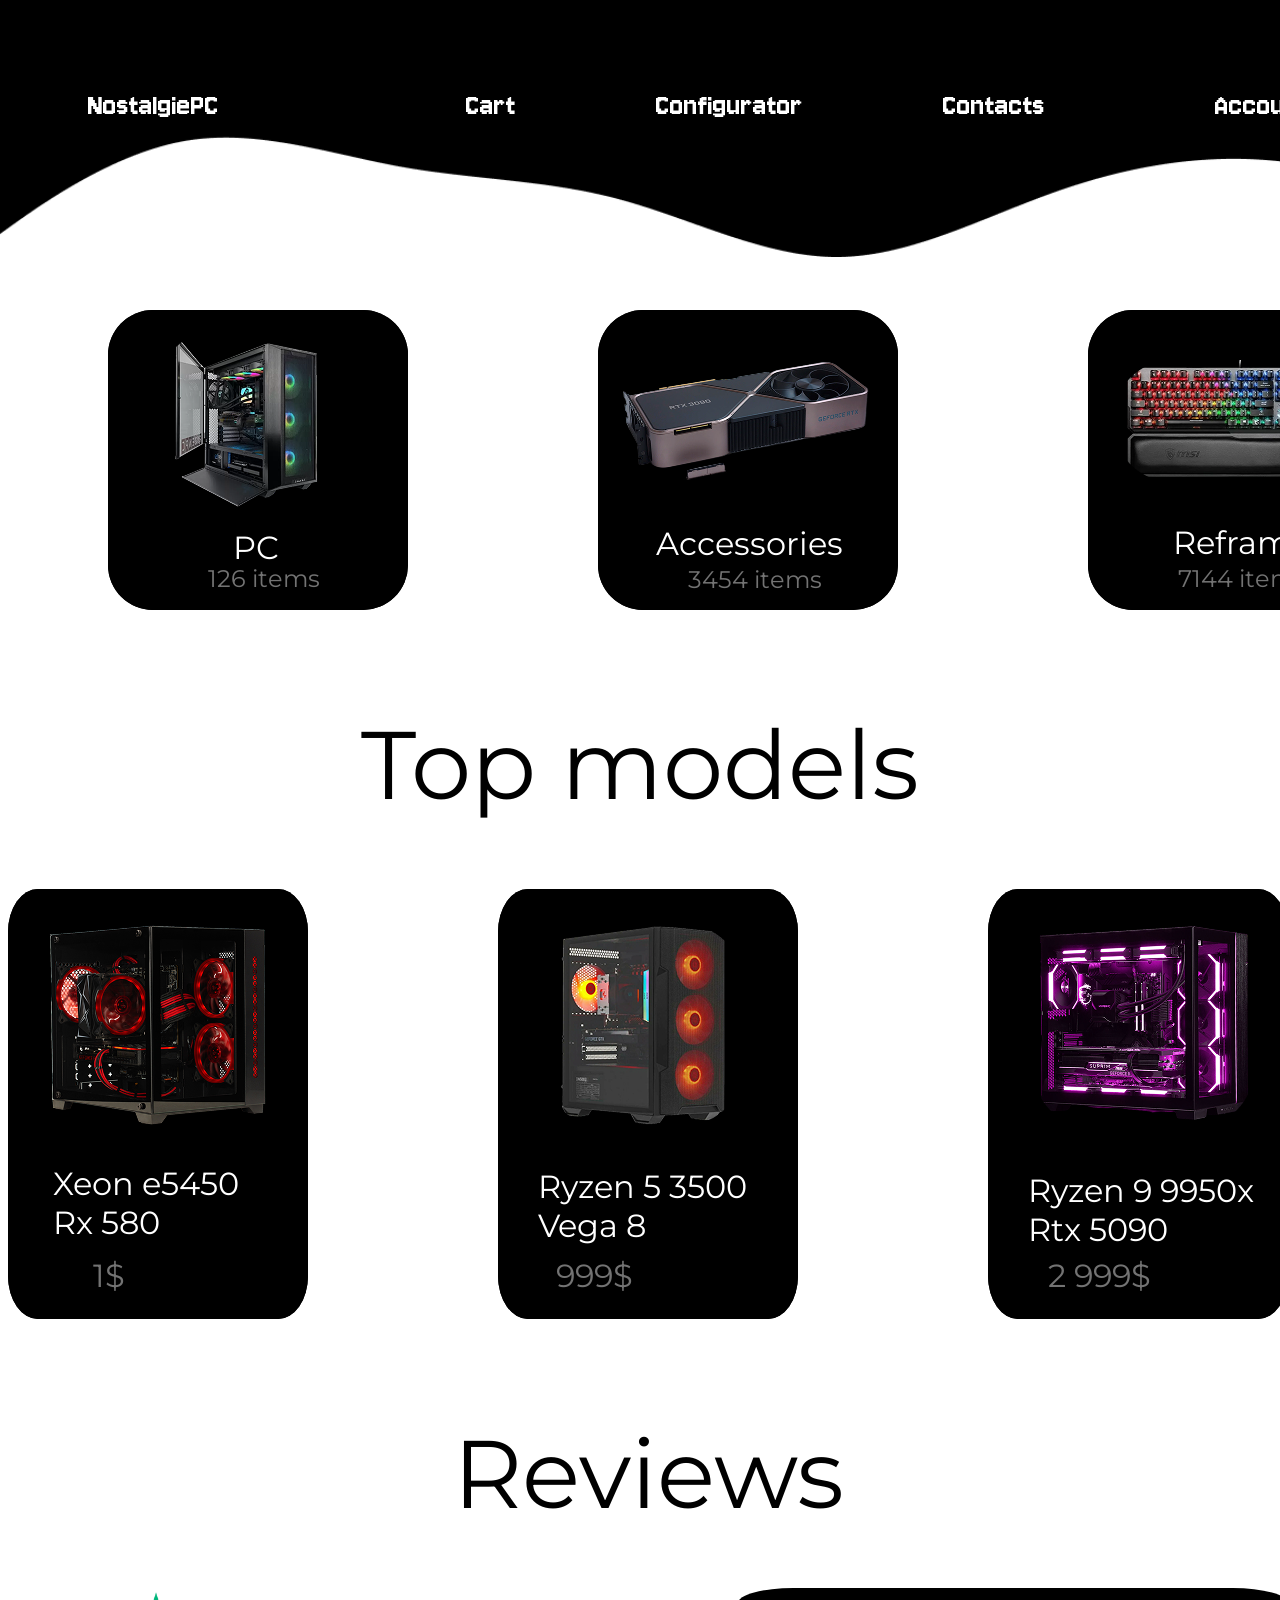
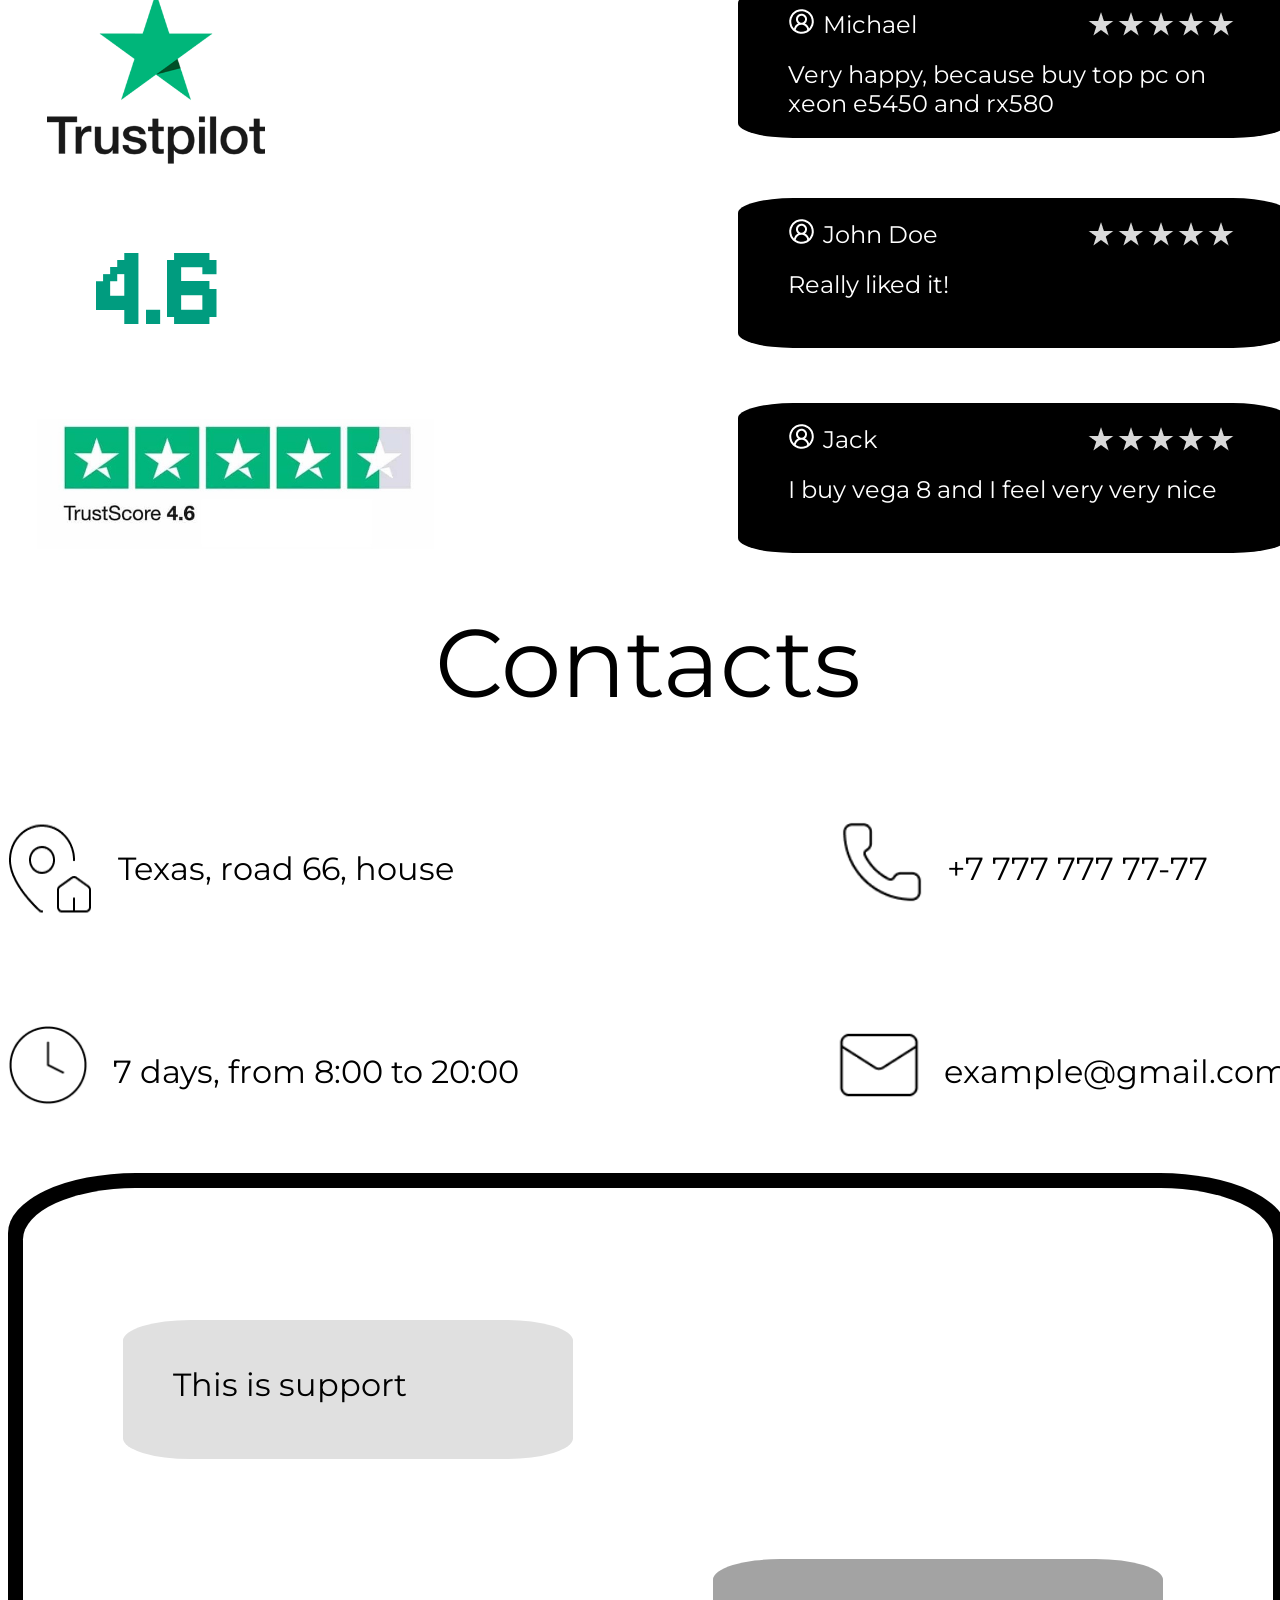
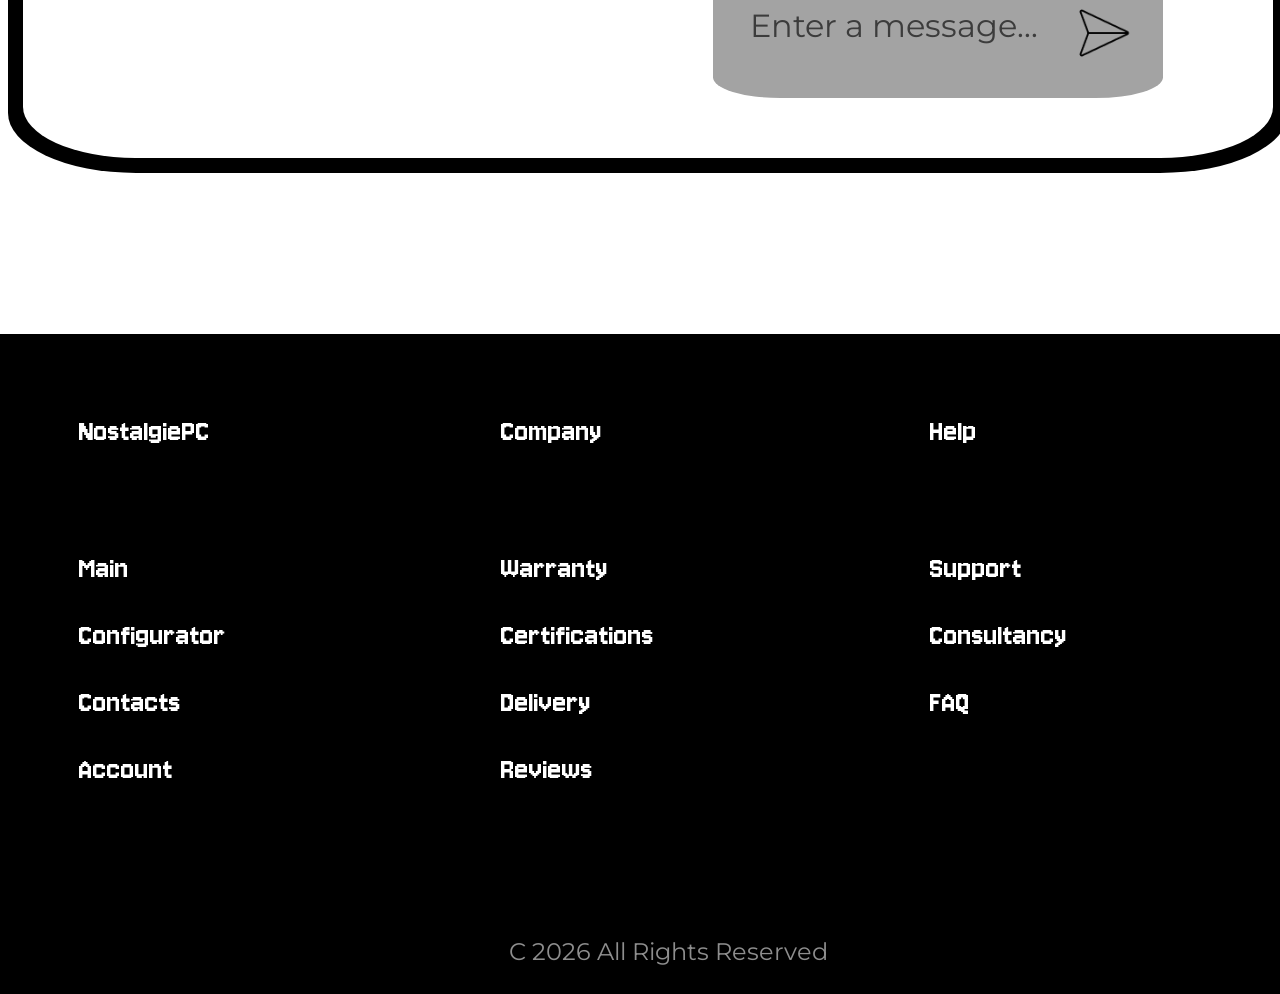
<file: index.html>
<!DOCTYPE html>
<html lang="en">
<head>
    <style>
        @import url('https://fonts.googleapis.com/css2?family=Montserrat:ital,wght@0,100..900;1,100..900&display=swap');
    </style>
    <meta charset="UTF-8">
    <meta name="viewport" content="width=device-width, initial-scale=1.0">
    <title>NostalgiePC</title>
    <link rel="stylesheet" href="style.css">
</head>
<body>
    <header class="header">
        <div class="container">
            <img src="Vector (3).png" alt="" id="wave-1">
            <a href="index.html" id="Name">NostalgiePC</a>
            <div class="main__navigation">
                <a href="#" class="main__navigation">Cart</a>
                <a href="configurator.html" class="main__navigation">Configurator</a>
                <a href="#Contacts" class="main__navigation">Contacts</a>
                <a href="login.html" class="main__navigation main__account">Account</a>
                <a href="login.html"><img src="user.png" alt="User" width="33" height="33"></a>
            </div>        
        </div>
    </header>
    <main class="main">
        <div class="nav__buttons">
            <a href="#" class="box-1"><div class="box-1">
                <img src="Rectangle 6 (1).png" alt="" class="pc__picture">
                <p class="pc">PC</p>
                <p class="first__items">126 items</p>
            </div></a>
            <a href="#" class="box-2"><div class="box-2">
                <img src="Rectangle 5.png" alt="" class="video-card__picture">
                <p class="accessories">Accessories</p>
                <p class="second__items">3454 items</p>
            </div></a>
            <a href="#" class="box-3"><div class="box-3">
                <img src="Rectangle 7.png" alt="" class="reframe__picture">
                <p class="reframe">Reframe</p>
                <p class="third__items">7144 items</p>

            </div></a>
        </div>
        
        <div class="top-models__text">
            <p class="text__top-models">Top models</p>
        </div>
        <div class="top-models">
            <a href="#" class="box-4"><div class="box-4">
                <img src="Rectangle 9 (1).png" alt="" class="xeon">
                <p class="first__pc__description">Xeon e5450 <br>Rx 580</p>
                <p class="first__price">1$</p>
            </div></a>
            <a href="#" class="box-5"><div class="box-5">
                <img src="Rectangle 12.png" alt="" class="vega">
                <p class="second__pc__description">Ryzen 5 3500 <br>Vega 8</p>
                <p class="second__price">999$</p>
            </div></a>
            <a href="#" class="box-6"><div class="box-6">
                <img src="Rectangle 13.png" alt="" class="ryzen">
                <p class="third__pc__description">Ryzen 9 9950x <br>Rtx 5090</p>
                <p class="third__price">2 999$</p>
            </div></a>
        </div>
        
        <div class="reviews">
            <p class="text__reviews">Reviews</p>
            <img src="616d43f55323d0f01432bc21_YouTube Thumbnail DC (9)-p-1080 (1).jpeg" alt="" id="stars">
        </div>
        <div class="trustpilot">
            <img src="unnamed.png" alt="">
            <a href="#" id="rating">4.6</a>
        </div>
        <div class="comments">
            <div class="box-7">
                <img src="circle-user-round.png" alt="" class="box-7__logo">
                <p class="box-7__logo__name">Michael</p>
                <img src="Group 1.png" alt="" class="box-7__stars">
                <p class="box-7__text">Very happy, because buy top pc on <br>xeon e5450 and rx580</p>
            </div>
            <div class="box-8">
                <img src="circle-user-round.png" alt="" class="box-8__logo">
                <p class="box-8__logo__name">John Doe</p>
                <img src="Group 1.png" alt="" class="box-8__stars">
                <p class="box-8__text">Really liked it!</p>
            </div>
        </div>
        <div class="comments">
            <div class="box-9">
                <img src="circle-user-round.png" alt="" class="box-9__logo">
                <p class="box-9__logo__name">Jack</p>
                <img src="Group 1.png" alt="" class="box-9__stars">
                <p class="box-9__text">I buy vega 8 and I feel very very nice </p>
            </div>
        </div>
        <div class="contacts" id="Contacts">
            <p class="text__contacts">Contacts</p>
        </div>
        <div class="first__contact__string">
            <img src="map-pin-house.png" alt="" class="contact__text contact__map" id="map">
            <p class="contact__text contact__map">Texas, road 66, house</p>
            <img src="phone.png" alt="" class="contact__text contact__phone" id="phone">
            <p class="contact__text contact__phone">+7 777 777 77-77</p>
        </div>
        <div class="second__contact__string">
            <img src="clock-4.png" alt="" class="contact__text contact__clock" id="clock">
            <p class="contact__text contact__clock">7 days, from 8:00 to 20:00</p>
            <img src="mail.png" alt="" class="contact__text contact__mail" id="mail">
            <p class="contact__text contact__mail">example@gmail.com</p>
        </div>
        <div class="support" id="support">
            <div class="box-10"></div>
            <div class="box-11">
                <div class="box-12">
                    <p class="contact__text top__message">This is support</p>
                </div>
                <div class="box-13">
                    <input type="text" id="pole" value="Enter a message..."><p class="bottom__message"></p>
                    <a href="#"><img src="send-horizontal.png" alt="" class="send__button"></a>
                </div>
            </div>
        </div>
        <footer>
            <p class="end__text">C 2026 All Rights Reserved</p>
            <div class="footer container">
                <span>
                    <a href="#" class="footer__navigation">NostalgiePC</a>
                    <p><a href="#" class="footer__nav">Main</a></p>
                    <p><a href="configurator.html" class="footer__nav">Configurator</a></p>
                    <p><a href="#Contacts" class="footer__nav">Contacts</a></p>
                    <p><a href="login.html" class="footer__nav">Account</a></p>
                </span>
                <span>
                    <a href="#" class="footer__navigation">Company</a>
                    <p><a href="#" class="footer__nav">Warranty</a></p>
                    <p><a href="#" class="footer__nav">Certifications</a></p>
                    <p><a href="https://maps.google.com/" class="footer__nav">Delivery</a></p>
                    <p><a href="https://www.trustpilot.com/" class="footer__nav">Reviews</a></p>
                    </span>
                <span>
                    <a href="#" class="footer__navigation">Help</a>
                    <p><a href="#support" class="footer__nav">Support</a></p>
                    <p><a href="#" class="footer__nav">Consultancy</a></p>
                    <p><a href="#" class="footer__nav">FAQ  </a></p>
                </span>
                <span>
                    <a href="#" class="footer__navigation">About us</a>
                    <a href="#"><img src="instagram.png" alt="" id="instagram"></a>
                    <a href="#"><img src="facebook.png" alt="" id="facebook"></a>
                    <a href="#"><img src="twitter.png" alt="" id="twitter"></a>
                </span>
            </div>
        </footer>
    </main>
</body>
</html>
</file>
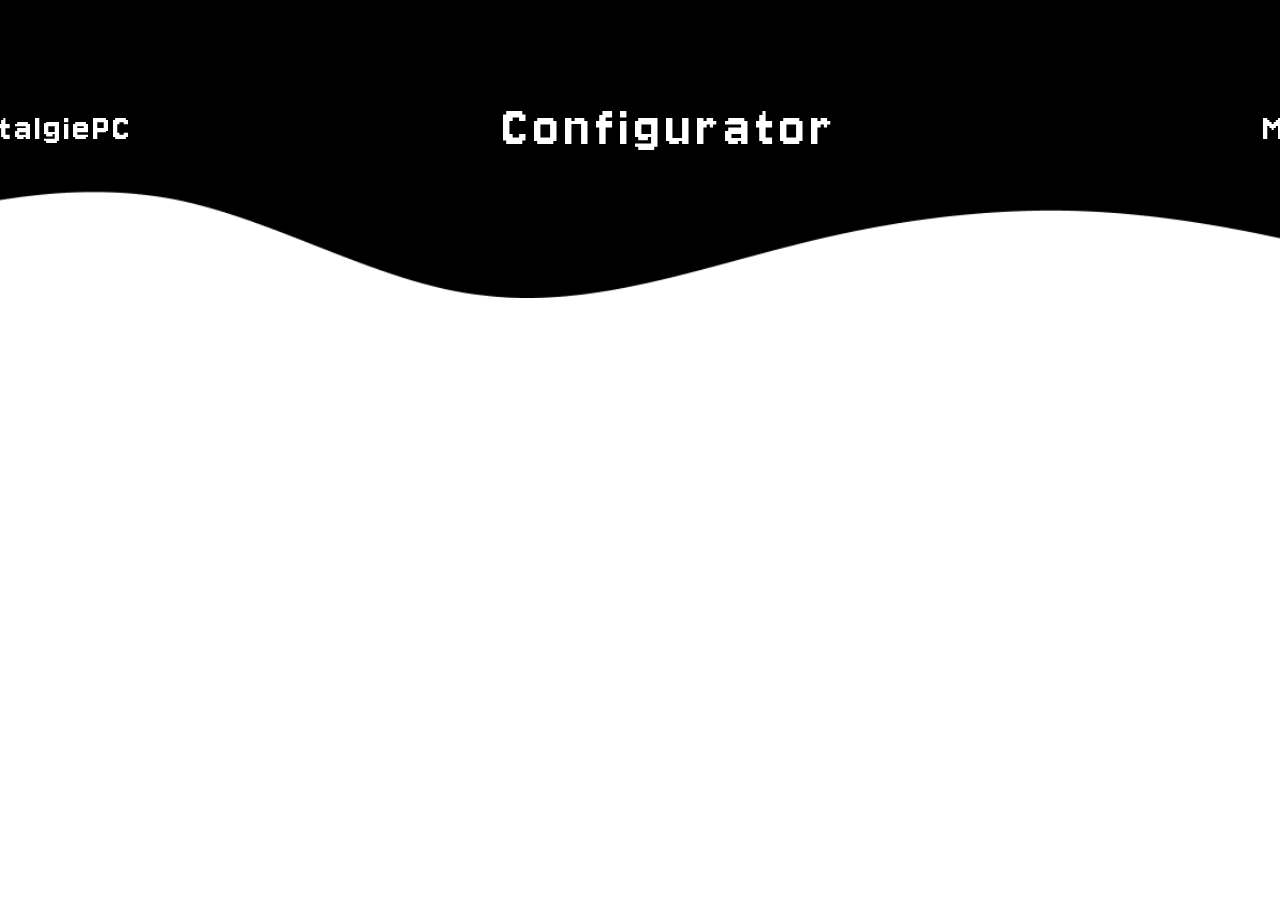
<file: configurator.html>
<!DOCTYPE html>
<html lang="en">
<head>
    <style>
        @import url('https://fonts.googleapis.com/css2?family=Montserrat:ital,wght@0,100..900;1,100..900&display=swap');
    </style>
    <meta charset="UTF-8">
    <meta name="viewport" content="width=device-width, initial-scale=1.0">
    <title>Configurator</title>
    <link rel="stylesheet" href="configurator.css">
</head>
<body>
    <header class="header">
        <img src="Vector (4).png" alt="" id="wave">
        <p class="header__text">Configurator</p>
        <a href="index.html" class="header__name">NostalgiePC</a>
        <a href="index.html" class="header__back">Main</a>
    </header>
    <main class="main">

    </main>
</body>
</html>
</file>
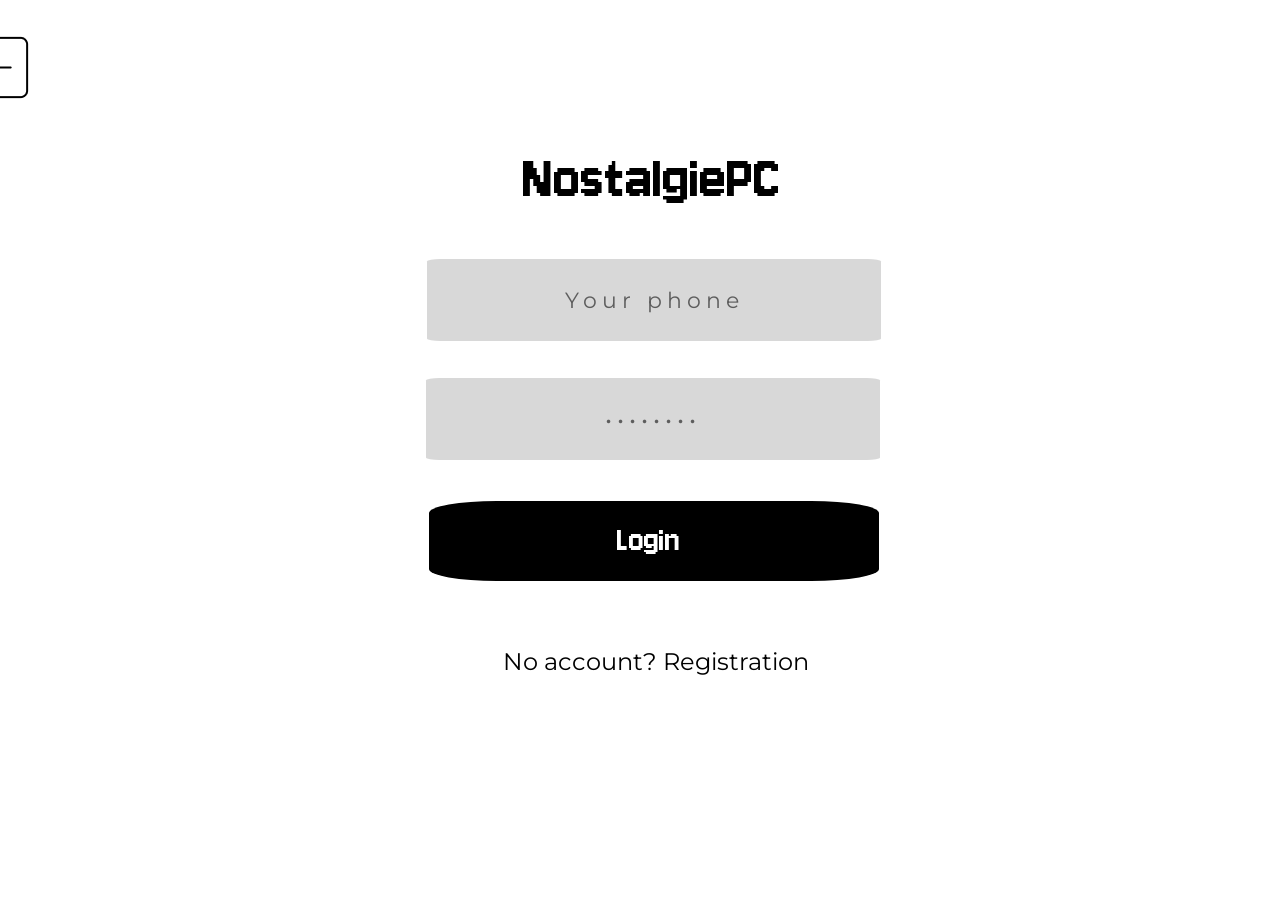
<file: login.html>
<!DOCTYPE html>
<html lang="en">
<head>
    <style>
        @import url('https://fonts.googleapis.com/css2?family=Montserrat:ital,wght@0,100..900;1,100..900&display=swap');
    </style>
    <meta charset="UTF-8">
    <meta name="viewport" content="width=device-width, initial-scale=1.0">
    <title>NostalgieLogin</title>
    <link rel="stylesheet" href="login.css">
</head>
<body>
    <main class="main">
        <a href="index.html" id="back"><img src="square-arrow-left.png" alt=""></a>
        <h1 class="main__text">NostalgiePC</h1>
        <div>
            <input type="text" value="Your phone" class="input__first">
            <input type="password" value="Password" class="input__second">
            <a href="index.html"><div class="box-1"></div></a>
            <a href="index.html" class="text__login">Login</a>
            <a href="registration.html" class="text">No account? Registration</a>
        </div>
    </main>
</body>
</html>
</file>
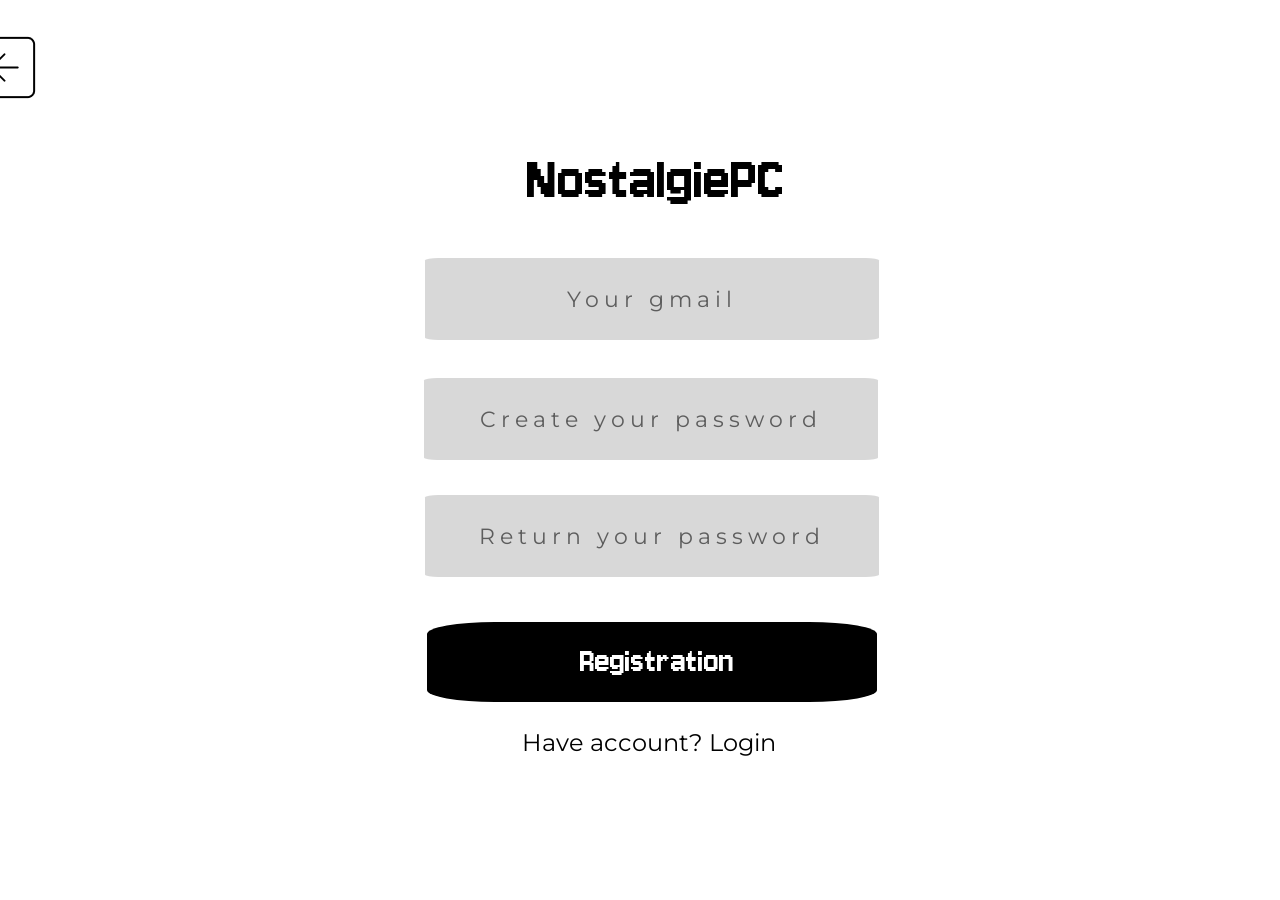
<file: registration.html>
<!DOCTYPE html>
<html lang="en">
<head>
    <style>
        @import url('https://fonts.googleapis.com/css2?family=Montserrat:ital,wght@0,100..900;1,100..900&display=swap');
    </style>
    <meta charset="UTF-8">
    <meta name="viewport" content="width=device-width, initial-scale=1.0">
    <title>NostalgieReg</title>
    <link rel="stylesheet" href="registration.css">
</head>
<body>
    <main class="main">
        <a href="login.html" id="back"><img src="square-arrow-left.png" alt=""></a>
        <h1 class="main__text">NostalgiePC</h1>
        <div>
            <input type="text" value="Your gmail" class="input__first" name="user_name" required>
            <input type="text" value="Create your password" class="input__second" required>
            <input type="text" value="Return your password" class="input__third" required>
            <a href="index.html"><div class="box-1"></div></a>
            <a href="index.html" class="text__login">Registration</a>
            <a href="login.html" class="text">Have account? Login</a>
        </div>
    </main>
</body>
</html>
</file>
<file: style.css>
@import url('https://fonts.googleapis.com/css2?family=Jersey+10&display=swap');
body {
    font-family: "Jersey 10", "Montserrat", "sans-serif";
    font-weight: 400;
    font-style: normal;
    font-size: 32px;
    background-color: white;
}
.container {
    min-height: 100%;
    overflow: hidden;
    max-width: 1280px;
    width: 100%;
    margin-left: auto;
    margin-right: auto;
    display: flex;
    justify-content: space-between;
    color: white;
    padding: 80px 80px;
}
#wave-1 {
    margin-left: -121px;
    margin-top: -140px;
    position: absolute;
    min-width: 1521px;
    z-index: -1;
}
#Name {
    color: white;
    text-decoration: none;
}
.main__navigation {
    color: white;
    text-decoration: none;
    margin-left: 100px;
    display: flex;  
    gap: 40px;
    opacity: 0;
    transform: translateX(100vw);
    animation: slideInFromRight 2s ease-out forwards;
    transition: transform 0.1s ease;
}

@keyframes slideInFromRight {
    to {
    opacity: 1;
    transform: translateX(0);
    }
}
.main__account {
    position: relative;
    left: 30px;
    z-index: 1;
}
.nav__buttons {
    display: flex;
    justify-content: space-between;
    margin-left: auto;
    margin-right: auto;
    padding: 100px;
    min-width: 1280px;
    max-width: 1280px;
    width: 100%;
}
.box-1 {
    width: 300px;
    height: 300px;
    background-color: black;
    border-radius: 15%;
    text-decoration: none;
}
.box-2 {
    width: 300px;
    height: 300px;
    background-color: black;
    border-radius: 15%;
    text-decoration: none;
}
.box-3 {
    width: 300px;
    height: 300px;
    background-color: black;
    border-radius: 15%;
    text-decoration: none;
}
.pc__picture {
    position: relative;
    top: 20px;
    left: 50px;
}
.pc {
    color: white;
    font-family: "Montserrat";
    position: relative;
    left: 125px;
    bottom: 5px;
    font-size: 32px;
}
.first__items {
    color: #737373;
    font-family: "Montserrat";
    position: relative;
    left: 100px;
    bottom: 40px;
    font-size: 24px;
}
.video-card__picture {
    position: relative;
    left: 20px;
    top: 50px;
}
.accessories {
    color: white;
    font-family: "Montserrat";
    position: relative;
    left: 58px;
    top: 50px;
    font-size: 32px;
}
.second__items {
    color: #737373;
    font-family: "Montserrat";
    position: relative;
    left: 90px;
    top: 20px;
    font-size: 24px;
}
.reframe__picture {
    position: relative;
    left: 25px;
    top: 50px;
}
.reframe {
    color: white;
    font-family: "Montserrat";
    position: relative;
    left: 85px;
    top: 50px;
    font-size: 32px;
}
.third__items {
    color: #737373;
    font-family: "Montserrat";
    position: relative;
    left: 90px;
    top: 20px;
    font-size: 24px;
}
.top-models__text {
    display: flex;
    justify-content: center;
}
.text__top-models {
    color: black;
    font-family: Montserrat;
    font-size: 96px;
    position: relative;
    bottom: 100px;
}
#hello {
    padding-left: 300px;
    padding-top: 30px;
    z-index: 10;
    position: fixed;
}
.top-models {
    display: flex;
    justify-content: space-between;
    margin-left: auto;
    margin-right: auto;
    min-width: 1280px;
    max-width: 1280px;
    margin-top: -130px;
}
.box-4 {
    width: 300px;
    height: 430px;
    background-color: black;
    border-radius: 10%;
    text-decoration: none;
    position: relative;

}
.box-5 {
    width: 300px;
    height: 430px;
    background-color: black;
    border-radius: 10%;
    text-decoration: none;
    position: relative;

}
.box-6 {
    width: 300px;
    height: 430px;
    background-color: black;
    border-radius: 10%;
    text-decoration: none;
}
.xeon {
    position: relative;
    top: 10px;
    left: 28px;
}
.first__pc__description {
    color: white;
    font-family: "Montserrat";
    font-size: 32px;
    position: relative;
    left: 45px;
    bottom: 20px;
    text-decoration: none;
}
.first__price {
    color: #737373;
    font-family: "Montserrat";
    font-size: 32px;
    position: relative;
    left: 85px;
    bottom: 38px;
    text-decoration: none;
}
.vega {
    position: relative;
    top: 35px;
    left: 45px;
}
.second__pc__description {
    color: white;
    font-family: "Montserrat";
    font-size: 32px;
    position: relative;
    left: 40px;
    top: 35px;
    text-decoration: none;
}
.second__price {
    color: #737373;
    font-family: "Montserrat";
    font-size: 32px;
    position: relative;
    left: 58px;
    top: 14px;
    text-decoration: none;
}
.ryzen {
    position: relative;
    top: 13px;
    left: 45px;
}
.third__pc__description {
    color: white;
    font-family: "Montserrat";
    font-size: 32px;
    position: relative;
    left: 40px;
    top: 15px;
    text-decoration: none;
}
.third__price {
    color: #737373;
    font-family: "Montserrat";
    font-size: 32px;
    position: relative;
    left: 60px;
    bottom: 10px;
    text-decoration: none;
}
.reviews {
    display: flex;
    justify-content: center;
    margin-left: auto;
    margin-right: auto;
    min-width: 1280px;
    max-width: 1280px;
}
.text__reviews {
    font-family: Montserrat;
    font-size: 96px;
    position: relative;
    left: 200px;
}
.trustpilot {
    display: flex;
    justify-content: center;
    margin-left: auto;
    margin-right: auto;
    position: relative;
    bottom: 100px;
    right: 420px;
    width: 300px;
    height: 300px;
}
#rating {
    text-decoration: none;
    color: rgb(0, 156, 127);
    font-size: 132px;
    position: relative;
    right: 210px;
    top: 290px;
    z-index: 11;
}
#stars {
    position: relative;
    top: 700px;
    right: 610px;
    width: 400px;
    height: 130px;
}
.comments {
    display: flex;
    justify-content: center;
    margin-left: auto;
    margin-right: auto;
    min-width: 1280px;
    max-width: 1280px;
    position: relative;
    bottom: 100px;
    text-decoration: none;
}
.box-7 {
    width: 550px;
    height: 150px;
    background-color: black;
    border-radius: 10%;
    text-decoration: none;
    position: relative;
    left: 640px;
    bottom: 240px;
}
.box-7__logo {
    position: relative;
    left: 50px;
    top: 20px;
}
.box-7__logo__name {
    font-family: Montserrat;
    font-size: 24px;
    color: white;
    position: relative;
    left: 85px;
    bottom: 38px;
    text-decoration: none;
}
.box-7__stars {
    position: relative;
    left: 350px;
    bottom: 89px;
}
.box-7__text {
    font-family: Montserrat;
    font-size: 24px;
    color: white;
    position: relative;
    left: 50px;
    bottom: 100px;
}
.box-8 {
    width: 550px;
    height: 150px;
    background-color: black;
    border-radius: 10%;
    text-decoration: none;
    position: relative;
    left: 90px;
    bottom: 30px;
}
.box-8__logo {
    position: relative;
    left: 50px;
    top: 20px;
}
.box-8__logo__name {
    font-family: Montserrat;
    font-size: 24px;
    color: white;
    position: relative;
    left: 85px;
    bottom: 38px;
}
.box-8__stars {
    position: relative;
    left: 350px;
    bottom: 89px;
}
.box-8__text {
    font-family: Montserrat;
    font-size: 24px;
    color: white;
    position: relative;
    left: 50px;
    bottom: 100px;
}
.box-9 {
    width: 550px;
    height: 150px;
    background-color: black;
    border-radius: 10%;
    text-decoration: none;
    position: relative;
    top: 25px;
    left: 365px;
}
.box-9__logo {
    position: relative;
    left: 50px;
    top: 20px;
}
.box-9__logo__name {
    font-family: Montserrat;
    font-size: 24px;
    color: white;
    position: relative;
    left: 85px;
    bottom: 38px;
}
.box-9__stars {
    position: relative;
    left: 350px;
    bottom: 89px;
}
.box-9__text {
    font-family: Montserrat;
    font-size: 24px;
    color: white;
    position: relative;
    left: 50px;
    bottom: 100px;
}
.contacts {
    display: flex;
    justify-content: center;
    margin-left: auto;
    margin-right: auto;
    min-width: 1280px;
    max-width: 1280px;
    margin-top: -120px;
}
.text__contacts {
    font-family: Montserrat;
    font-size: 96px;
}
.first__contact__string {
    display: flex;
    justify-content: center;
    margin-left: auto;
    margin-right: auto;
    min-width: 1280px;
    max-width: 1280px;
}
.contact__text {
    font-family: Montserrat;
    font-size: 32px;
}
.contact__map {
    position: relative;
    right: 235px;
}
#map {
    margin-right: 20px;
}
.contact__phone {
    position: relative;
    left: 148px;
}
#phone {
    width: 90px;
    height: 90px;
    margin-right: 20px;
}
.second__contact__string {
    display: flex;
    justify-content: center;
    margin-left: auto;
    margin-right: auto;
    min-width: 1280px;
    max-width: 1280px;
}
.contact__clock {
    position: relative;
    right: 160px;
    top: 100px;
}
.contact__mail {
    position: relative;
    left: 155px;
    top: 100px;
}
#clock {
    width: 90px;
    height: 90px;
    margin-right: 20px;
}
#mail {
    width: 90px;
    height: 90px;
    margin-right: 20px;
}
.support {
    display: flex;
    justify-content: center;
    margin-left: auto;
    margin-right: auto;
    min-width: 1280px;
    max-width: 1280px;
}
.box-10 {
    margin-top: 150px;
    width: 1290px;
    height: 600px;
    background: black;
    border-radius: 10%;
}
.box-11 {
    margin-top: 165px;
    width: 1250px;
    height: 570px;
    background: white;
    border-radius: 9%;
    position: absolute;
}
.box-12 {
    background: #e0e0e0;
    width: 450px;
    height: 139px;
    position: relative;
    top: 100px;
    left: 100px;
    border-radius: 15%;
}
.box-13 {
    background: #a3a3a3;
    width: 450px;
    height: 139px;
    position: relative;
    top: 200px;
    left: 690px;
    border-radius: 15%;
}
.top__message {
    position: relative;
    top: 45px;
    left: 50px;
    font-family: Montserrat;
    font-size: 32px;
}
.bottom__message {
    position: relative;
    top: 48px;
    left: 50px;
    font-family: Montserrat;
    font-size: 32px;
    color: rgb(60, 60, 60);
}
#pole {
    width: 400px;
    height: 40px;
    position: relative;
    left: 35px;
    top: 45px;
    background-color: #a3a3a3;
    outline: none;
    border: none;
    font-size: 32px;
    color: rgb(60, 60, 60);
    font-family: Montserrat;
}
.send__button {
    position: relative;
    left: 360px;
    bottom: 30px;
    width: 60px;
    height: 60px;
}
.footer {
    margin-top: 100px;
    min-width: 1362px;
    height: 500px;
    background: black;
    position: relative;
    right: 9px;
    top: 8px;
}
.footer__navigation {
    color: white;
    text-decoration: none;
}
.footer__nav {
    position: relative;
    top: 70px;
    color: white;
    text-decoration: none;
}
#instagram {
    display: block;
    padding-top: 100px;
}
#facebook {
    display: block;
    padding-top: 30px;
}
#twitter {
    display: block;
    padding-top: 30px;
}
.end__text {
    display: flex;
    justify-content: center;
    margin-left: auto;
    margin-right: auto;
    min-width: 1280px;
    max-width: 1280px;
    z-index: 2;
    position: relative;
    top: 740px;
    left: 20px;
    font-family: Montserrat;
    font-size: 24px;
    color: rgb(142, 142, 142);
}
</file>
<file: configurator.css>
@import url('https://fonts.googleapis.com/css2?family=Jersey+10&display=swap');
header {
    margin-left: auto;
    margin-right: auto;
    font-family: "Jersey 10", "Montserrat", "sans-serif";
    max-width: 1280px;
    min-width: 1280px;
    width: 100%;
    display: flex;
    justify-content: space-between;
    align-items: center;
}
#wave {
    position: relative;
    width: 1555px;
    height: 300px;
    right: 147px;
    bottom: 10px;
    z-index: -1;
}
.header__text {
    position: relative;
    right: 1060px;
    bottom: 30px;
    color: white;
    font-size: 60px;
    letter-spacing: 5px;
}
.header__name {
    position: relative;
    right: 1960px;
    bottom: 30px;
    color: white;
    font-size: 40px;
    letter-spacing: 3px;
    text-decoration: none;
}
.header__back {
    position: relative;
    right: 830px;
    bottom: 30px;
    color: white;
    font-size: 40px;
    letter-spacing: 3px;
    text-decoration: none;
}
main {
    margin-left: auto;
    margin-right: auto;
    font-family: "Jacquard 24", "Lora", "Montserrat", "sans-serif";
    max-width: 1280px;
    min-width: 1280px;
    width: 100%;
    display: flex;
    justify-content: space-between;
    align-items: center;
}
</file>
<file: login.css>
@import url('https://fonts.googleapis.com/css2?family=Jersey+10&display=swap');

main {
    margin-left: auto;
    margin-right: auto;
    font-family: "Jersey 10", "Montserrat", "sans-serif";
    max-width: 1280px;
    min-width: 1280px;
    width: 100%;
    display: flex;
    justify-content: space-between;
    align-items: center;
}
#back {
    margin-top: 20px;
    position: relative;
    right: 50px;
    bottom: 50px;
}
.main__text {
    font-size: 64px;
    font-weight: 200;
    position: relative;
    left: 420px;
    top: 70px;
}
.input__first {
    position: relative;
    top: 250px;
    left: 50px;
    width: 450px;
    height: 80px;
    background-color: #D8D8D8;
    border: none;
    border-radius: 3%;
    font-size: 22px;
    color: #5D5D5D;
    font-family: "Montserrat";
    letter-spacing: 5px;
    text-align: center;
}
.input__second {
    position: relative;
    top: 370px;
    right: 408px;
    width: 450px;
    height: 80px;
    background-color: #D8D8D8;
    border: none;
    border-radius: 3%;
    font-size: 24px;
    color: #5D5D5D;
    font-family: "Montserrat";
    letter-spacing: 5px;
    text-align: center;
}
.box-1 {
    position: relative;
    top: 410px;
    left: 52px;
    width: 450px;
    height: 80px;
    background-color: black;
    border-radius: 15%;
}
.text__login {
    padding-right: 0;
    margin-right: 0;
    color: white;
    position: relative;
    top: 350px;
    left: 240px;
    font-size: 36px;
    text-decoration: none;
}
.text {
    position: relative;
    top: 470px;
    left: 60px;
    font-size: 24px;
    text-decoration: none;
    color: black;
    font-family: "Montserrat";
}
</file>
<file: registration.css>
@import url('https://fonts.googleapis.com/css2?family=Jersey+10&display=swap');
main {
    margin-left: auto;
    margin-right: auto;
    font-family: "Jersey 10", "Montserrat", "sans-serif";
    max-width: 1280px;
    min-width: 1280px;
    width: 100%;
    display: flex;
    justify-content: space-between;
    align-items: center;
}
#back {
    margin-top: 20px;
    position: relative;
    right: 43px;
    bottom: 90px;
}
.main__text {
    font-size: 64px;
    font-weight: 200;
    position: relative;
    left: 440px;
    top: 30px;
}
.input__first {
    position: relative;
    top: 250px;
    left: 80px;
    width: 450px;
    height: 80px;
    background-color: #D8D8D8;
    border: none;
    border-radius: 3%;
    font-size: 22px;
    color: #5D5D5D;
    font-family: Montserrat;
    letter-spacing: 5px;
    text-align: center;
}
.input__second {
    position: relative;
    top: 370px;
    right: 378px;
    width: 450px;
    height: 80px;
    background-color: #D8D8D8;
    border: none;
    border-radius: 3%;
    font-size: 22px;
    color: #5D5D5D;
    font-family: Montserrat;
    letter-spacing: 5px;
    text-align: center;
}
.input__third {
    position: relative;
    top: 405px;
    left: 80px;
    width: 450px;
    height: 80px;
    background-color: #D8D8D8;
    border: none;
    border-radius: 3%;
    font-size: 22px;
    color: #5D5D5D;
    font-family: Montserrat;
    letter-spacing: 5px;
    text-align: center;
}
.box-1 {
    position: relative;
    top: 450px;
    left: 82px;
    width: 450px;
    height: 80px;
    background-color: black;
    border-radius: 15%;
}
.text__login {
    padding-right: 0;
    margin-right: 0;
    color: white;
    position: relative;
    top: 390px;
    left: 235px;
    font-size: 36px;
    text-decoration: none;
}
.text {
    position: relative;
    top: 470px;
    left: 20px;
    font-size: 24px;
    text-decoration: none;
    color: black;
    font-family: Montserrat;
}
</file>
